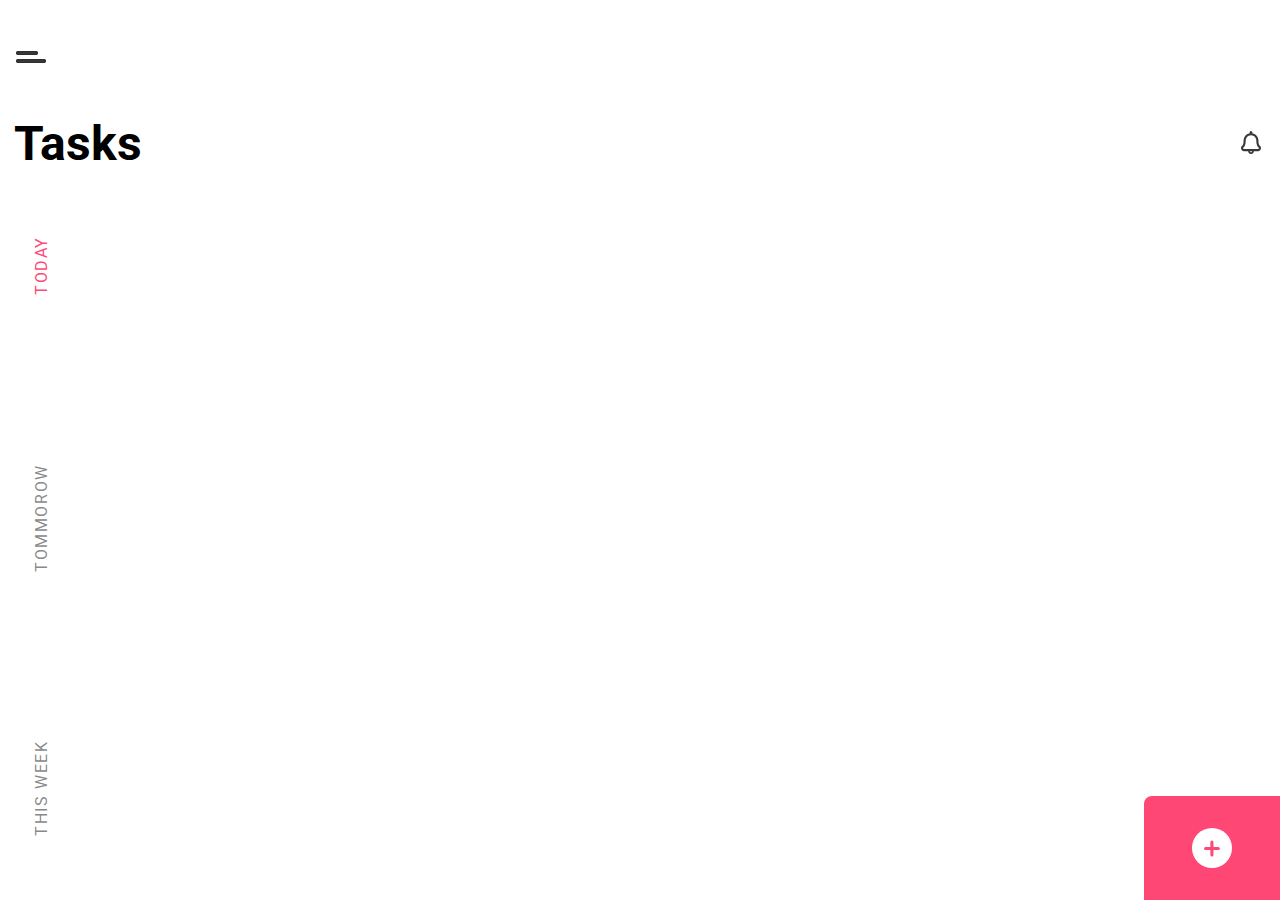
<file: dashboard.html>
<!DOCTYPE html>
<html lang="en">
  <head>
    <meta charset="UTF-8" />
    <meta http-equiv="X-UA-Compatible" content="IE=edge" />
    <meta name="viewport" content="width=device-width, initial-scale=1.0" />
    <link rel="stylesheet" href="styles.css" />
    <title>Task Dashboard</title>
  </head>
  <body>
    <main class="layout">
      <input id="burger" type="checkbox" class="layout__burger-checkbox" />
      <label class="layout__burger-menu" for="burger"
        ><img src="./assets/menu.svg" alt="" />
      </label>

      <h2 class="layout__header">Tasks</h2>
      <button class="layout__notifications">
        <img src="./assets/bell.svg" alt="" />
      </button>
      <section class="date-selector-group">
        <label
          ><input
            type="radio"
            name="date"
            class="radio-group__input"
            value="thisWeek"
          /><span class="radio-group__title">This Week</span></label
        >
        <label
          ><input
            type="radio"
            name="date"
            class="radio-group__input"
            value="tomorrow"
          /><span class="radio-group__title">Tommorow</span></label
        >
        <label
          ><input
            checked
            type="radio"
            name="date"
            class="radio-group__input"
            value="today"
          /><span class="radio-group__title">Today</span></label
        >
      </section>
      <section class="tasks-group"></section>
      <a class="layout__new-task" href="./new.html"
        ><img src="./assets/new_button.svg" alt=""
      /></a>
      <nav class="menu">
        <h2>Task App</h2>
        <label for="burger"
          ><svg
            xmlns="http://www.w3.org/2000/svg"
            width="16.201"
            height="15.556"
            viewbox="0 0 16.201 15.556"
          >
            <rect
              width="20"
              height="2"
              rx="1"
              transform="translate(0.322 14.142) rotate(-45)"
              fill="#fff"
            />
            <rect
              width="20"
              height="2"
              rx="1"
              transform="translate(14.863 15.213) rotate(-138)"
              fill="#fff"
            />
          </svg>
        </label>
        <a href="/dahboard.html">Dashboard</a>
      </nav>
    </main>
    <script src="dashboard.js" defer></script>
  </body>
</html>
</file>
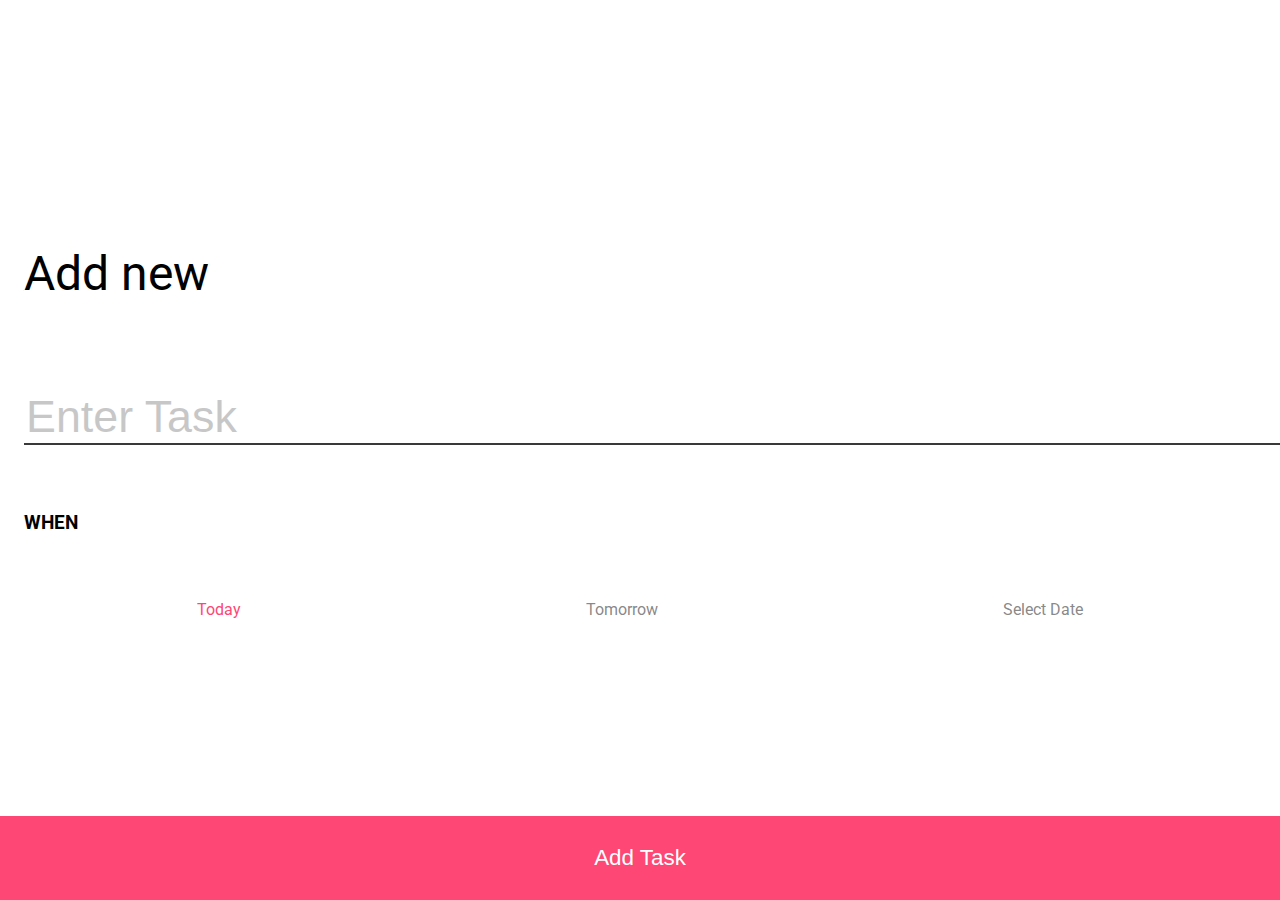
<file: new.html>
<!DOCTYPE html>
<html lang="en">
  <head>
    <meta charset="UTF-8" />
    <meta http-equiv="X-UA-Compatible" content="IE=edge" />
    <meta name="viewport" content="width=device-width, initial-scale=1.0" />
    <link rel="stylesheet" href="styles.css" />
    <title>New task</title>
  </head>
  <body>
    <form action="" class="form">
      <h2 class="form__title">Add new</h2>
      <input type="text" placeholder="Enter Task" class="form__input" />

      <h3 class="form__subtitle">When</h3>

      <!-- START Radio block / component -->
      <div class="radio-group">
        <label>
          <input
            class="radio-group__input"
            type="radio"
            name="date"
            value="today"
            checked
          />
          <span class="radio-group__title">Today</span>
        </label>
        <label>
          <input
            class="radio-group__input"
            type="radio"
            name="date"
            value="tomorrow"
          />
          <span class="radio-group__title">Tomorrow</span>
        </label>
        <label>
          <input
            class="radio-group__input"
            type="radio"
            name="date"
            value="selectDate"
          />
          <span class="radio-group__title">Select Date</span>
        </label>
      </div>
      <!-- END Radio block / component -->
      <input type="submit" value="Add Task" class="form__submit" />
    </form>
    <script src="new.js" defer></script>
  </body>
</html>
</file>
<file: styles.css>
@import url("https://fonts.googleapis.com/css2?family=Montserrat:wght@400;600&family=Roboto&display=swap");

*,
*::after,
*::before {
  box-sizing: border-box;
}

:root {
  --primary-color: #fe4775;
  --secondary-color: #161060;
  --primary-text-color: #111111;
  --secondary-text-color: #fff;
  --headline-color: #393939;
  --inactive-text-color: #3939399d;

  --primary-font-family: "Montserrat", sans-serif;
  --secondary-font-family: "Roboto", sans-serif;
}

html {
  font-size: 16px;
}

body {
  font-family: var(--secondary-font-family);
  height: 100vh;
  margin: 0;
}

/* BLOCK */
.form {
  position: relative;
  height: 100%;
  display: grid;
  align-content: center;
  row-gap: 3em;
  padding: 1.5em 0 6.2em 1.5em;
}

/* ELEMENT */
.form__title {
  font-size: 3em;
  font-weight: normal;
}

.form__subtitle {
  text-transform: uppercase;
}

/* ELEMENT */
.form__submit {
  position: absolute;
  bottom: 0;
  width: 100%;
  background-color: var(--primary-color);
  color: var(--secondary-text-color);
  border: none;
  font-size: 1.4em;
  padding: 1.3em 2em;
}

/* ELEMENT */
.form__input {
  font-size: 2.8em;
  border: none;
  border-bottom: 2px solid var(--headline-color);
  width: 100%;
  padding-right: 0.5em;
}

.form__input::placeholder {
  opacity: 0.4;
}

/* BLOCK */
.radio-group {
  display: flex;
  justify-content: space-around;
  margin-right: 1.5em;
}

/* ELEMENT */
.radio-group__title {
  color: var(--inactive-text-color);
}

.radio-group__input {
  position: absolute;
  opacity: 0;
}

.radio-group__input:checked + .radio-group__title {
  color: var(--primary-color);
}

.radio-group__input:focus-visible + .radio-group__title {
  outline: thin solid;
}

.layout {
  height: 100%;
  display: grid;
  grid-template-columns: auto 1fr auto;
  grid-template-rows: auto auto 1fr auto;
}

.layout__burger-menu {
  grid-column: 1/4;
  justify-self: start;
  margin: 3em;
  margin-left: 1em;
  background: none;
  border: none;
}

.layout__burger-checkbox {
  position: absolute;
  opacity: 0;
}

.menu {
  left: -100%;
  padding: 2em;
  position: absolute;
  height: 100vh;
  width: 100vw;
  background: var(--secondary-color);
  z-index: 1;
  color: var(--secondary-text-color);
  transition: left 0.3s;
}
.menu label {
  position: absolute;
  right: 2em;
  top: 2em;
}

.layout__burger-checkbox:checked ~ .menu {
  left: 0;
}

.menu h2 {
  font-size: 1em;
  font-weight: normal;
}

.menu a {
  font-size: 2em;
  text-decoration: none;
  color: var(--secondary-text-color);
  margin-bottom: auto;
}

.layout__header {
  grid-column: 1/3;
  font-size: 3em;
  margin: 0;
  margin-left: 0.3em;
}
.layout__notifications {
  margin-right: 1em;
  justify-self: end;
  align-self: center;
  background: none;
  border: none;
}
.layout__new-task {
  grid-column: 3/4;
  padding: 2em 3em;
  background: var(--primary-color);
  display: grid;
  border-top-left-radius: 0.5em;
}

.date-selector-group {
  grid-column: 1/2;
  grid-row: span 2;
  writing-mode: vertical-rl;
  display: flex;
  justify-content: space-between;
  align-items: center;
  padding: 4em 2em;
  text-transform: uppercase;
  letter-spacing: 0.1em;
  transform: rotate(180deg);
}

.tasks-group {
  grid-column: 2/4;
  display: grid;
  padding: 3em 1em;
  font-size: 1.3em;
  align-content: start;
  row-gap: 3em;
  overflow: auto;
  height: 1fr;
}

.tasks-group__input {
  position: absolute;
  opacity: 0;
}

.tasks-group__input:checked + .tasks-group__task {
  text-decoration: line-through;
  text-decoration-color: var(--primary-color);
}
</file>
